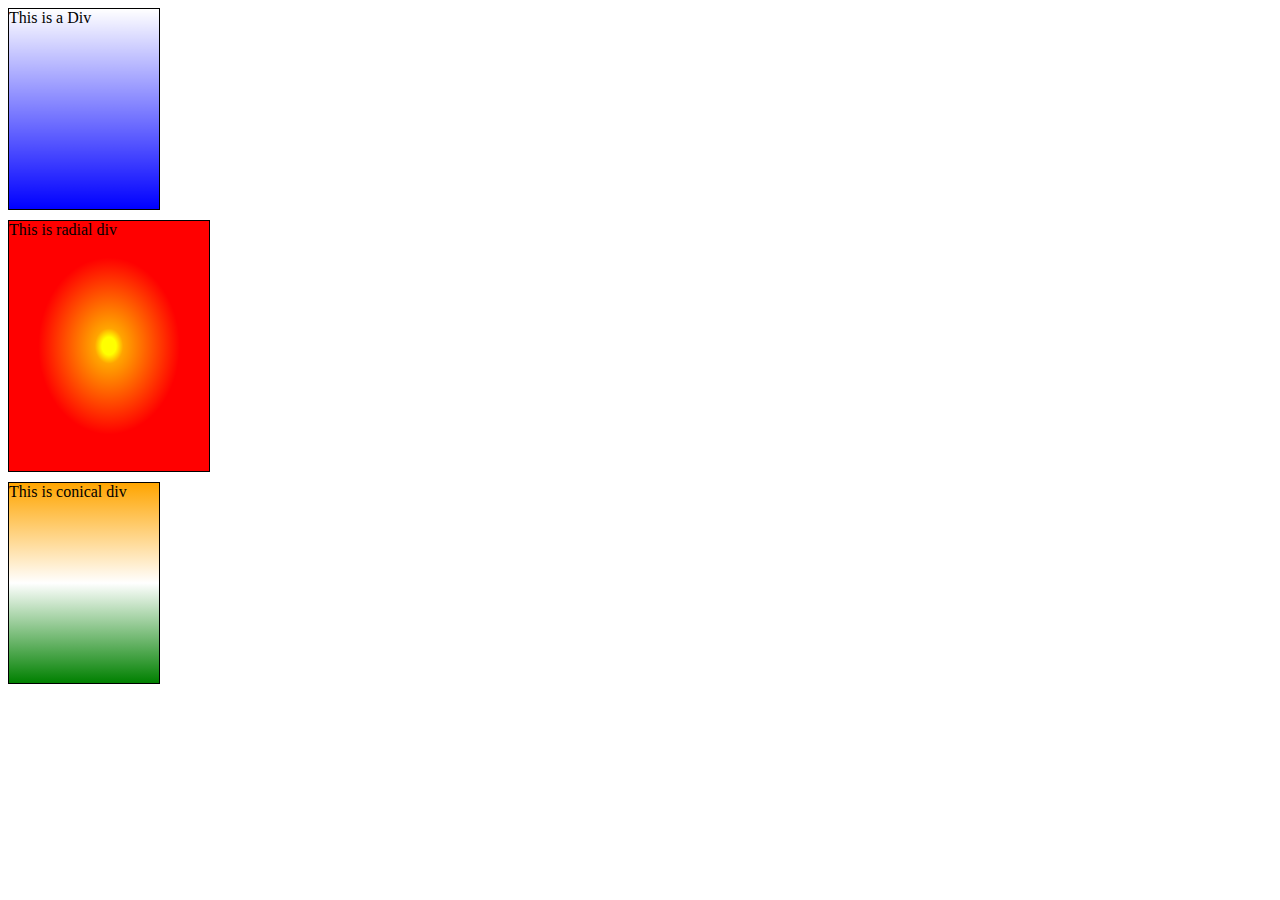
<file: css/index.html>
<!DOCTYPE html>
<html lang="en">
<head>
    <meta charset="UTF-8">
    <meta name="viewport" content="width=device-width, initial-scale=1.0">
    <title>Document</title>
    <link rel="stylesheet" href="style.css">
</head>
<body>
    <div class="box">This is a Div</div>

    <div class="mydiv">
        This is radial div
    </div>

    <div class="mydiv1">
        This is conical div
    </div>
</body>
</html>
</file>
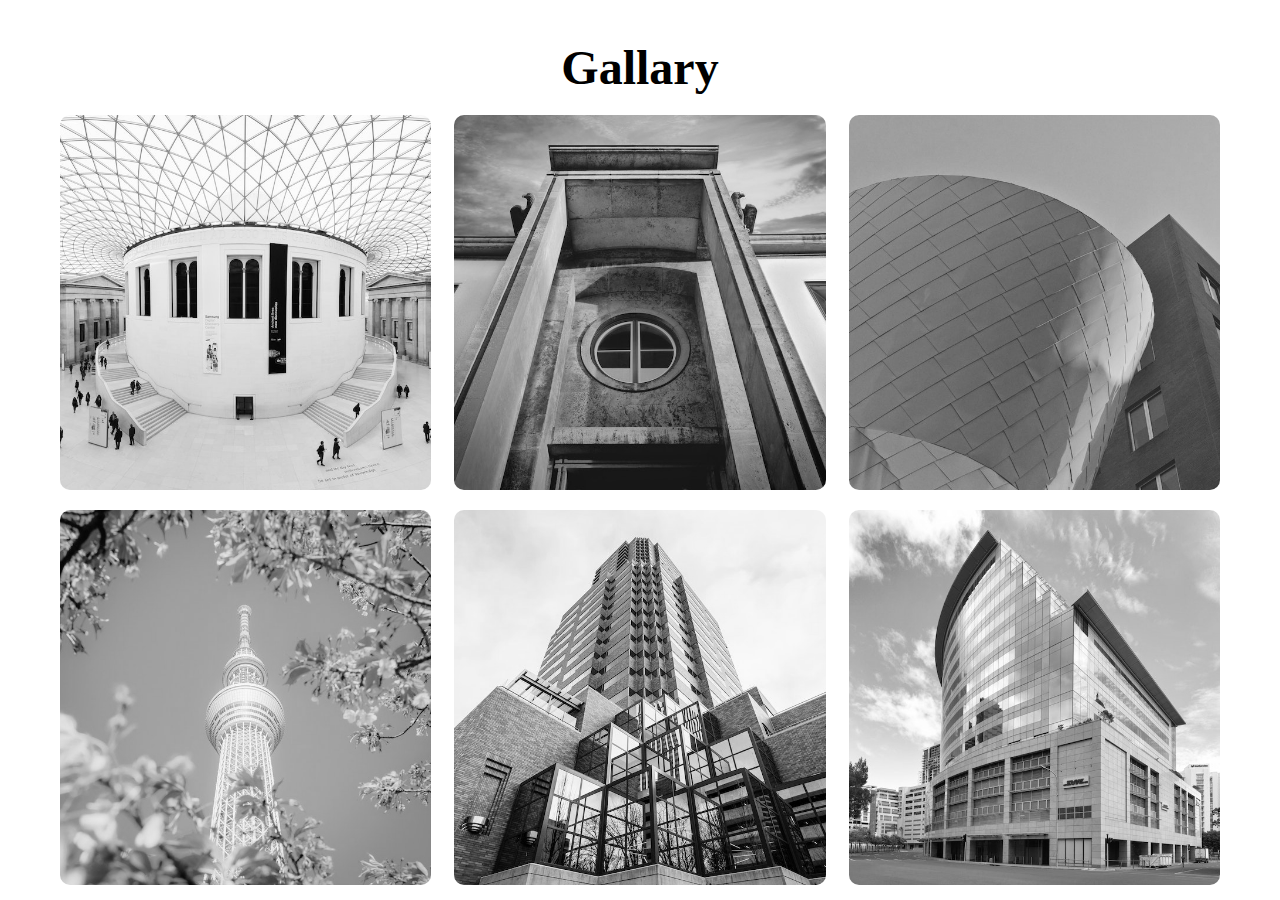
<file: css/img/Card/card.html>
<!DOCTYPE html>
<html lang="en">
<head>
    <meta charset="UTF-8">
    <meta name="viewport" content="width=device-width, initial-scale=1.0">
    <title>Document</title>
    <link rel="stylesheet" href="card.css">
</head>
<body>
    <div class="wrapper">

        <div class="container">
            <h1>Gallary</h1>

            <div class="gallary">

                <figure class="card">
                    <img src="image1.jpg" alt="">
                    <figcaption>image1</figcaption>
                </figure>
                <figure class="card">
                    <img src="image2.jpeg" alt="">
                    <figcaption>image2</figcaption>
                </figure>
                <figure class="card">
                    <img src="image3.jpeg" alt="">
                    <figcaption>image3</figcaption>
                </figure>
                <figure class="card">
                    <img src="image4.jpeg" alt="">
                    <figcaption>image4</figcaption>
                </figure>
                <figure class="card">
                    <img src="image5.jpeg" alt="">
                    <figcaption>image5</figcaption>
                </figure>
                <figure class="card">
                    <img src="image6.jpeg" alt="">
                    <figcaption>image6</figcaption>
                </figure>
                <figure class="card">
                    <img src="image7.jpeg" alt="">
                    <figcaption>image7</figcaption>
                </figure>
                <figure class="card">
                    <img src="image8.jpeg" alt="">
                    <figcaption>image8</figcaption>
                </figure>
                <figure class="card">
                    <img src="image9.jpeg" alt="">
                    <figcaption>image9</figcaption>
                </figure>

            </div>
        </div>
    </div>
</body>
</html>
</file>
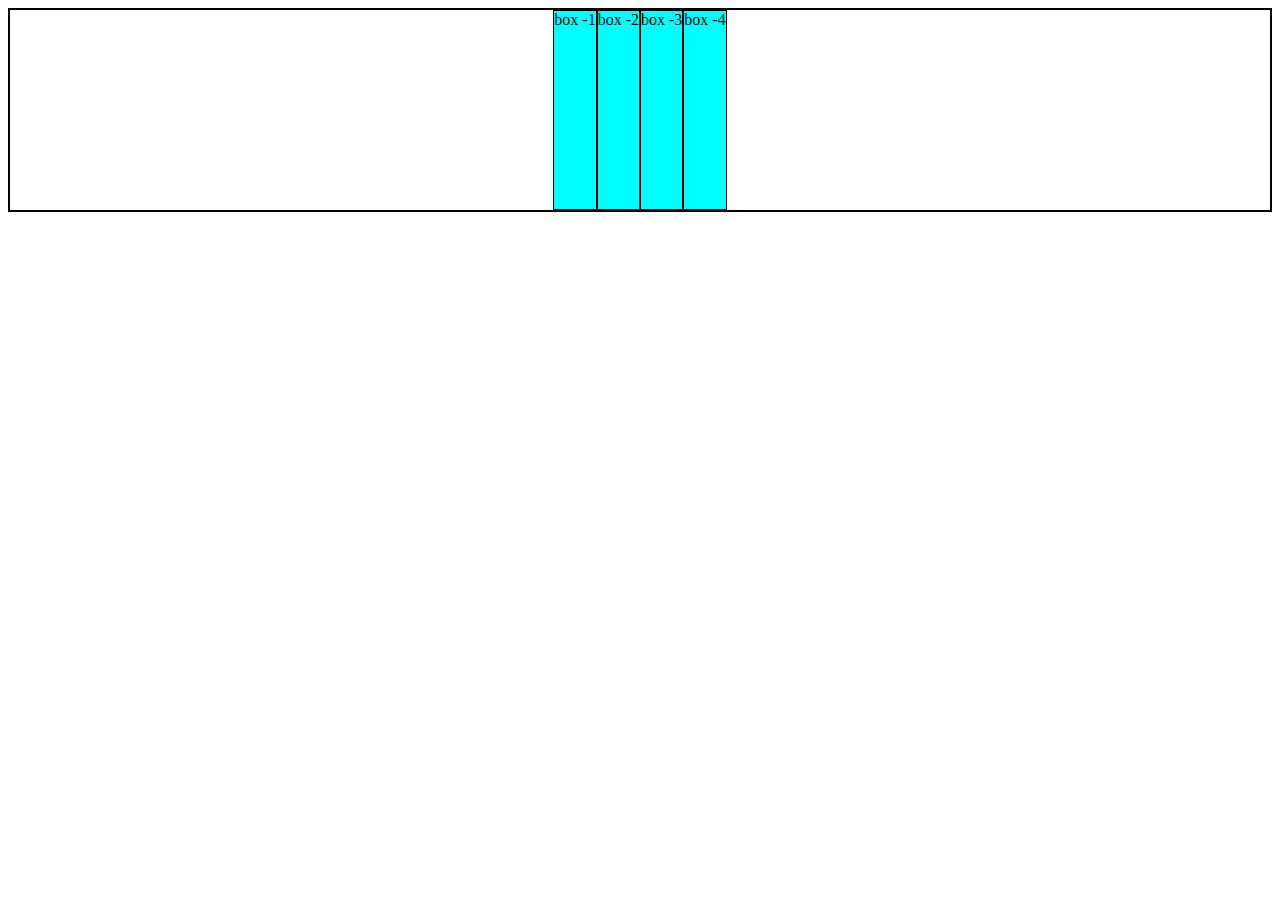
<file: css/img/postion/flex.html>
<!DOCTYPE html>
<html lang="en">
<head>
    <meta charset="UTF-8">
    <meta name="viewport" content="width=device-width, initial-scale=1.0">
    <title>Document</title>
    <link rel="stylesheet" href="flex.css">
</head>
<body>
    

    <!-- <div class="container">
        <box id="box1">box1</box>
        <box id="box2">box2</box>
        <box id="box3">box3</box>
        <box id="box4">box4</box>
    </div> -->

    <div class="container">
        <div class="box">box -1</div>
        <div class="box">box -2</div>
        <div class="box">box -3</div>
        <div class="box">box -4</div>
    </div>
</body>
</html>
</file>
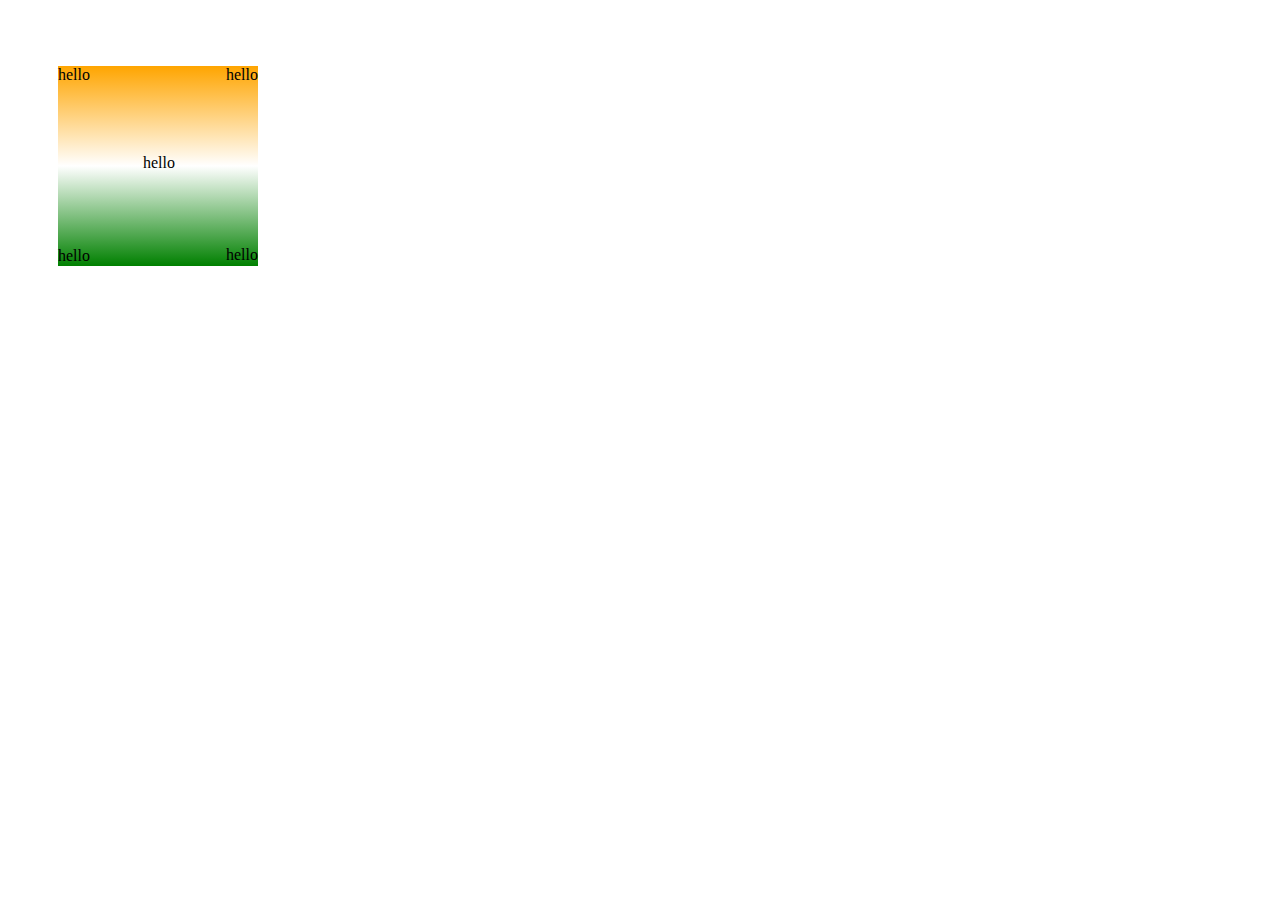
<file: css/img/postion/position.html>
<!DOCTYPE html>
<html lang="en">
<head>
    <meta charset="UTF-8">
    <meta name="viewport" content="width=device-width, initial-scale=1.0">
    <title>Document</title>
    <link rel="stylesheet" href="style.css">
</head>
<body>
    

    <div class="box">
         <p id="box1">hello</p>
         <p id="box2">hello</p>
         <p id="box3">hello</p>
         <p id="box4">hello</p>
         <p id="box5">hello</p>
    </div>
</body>
</html>
</file>
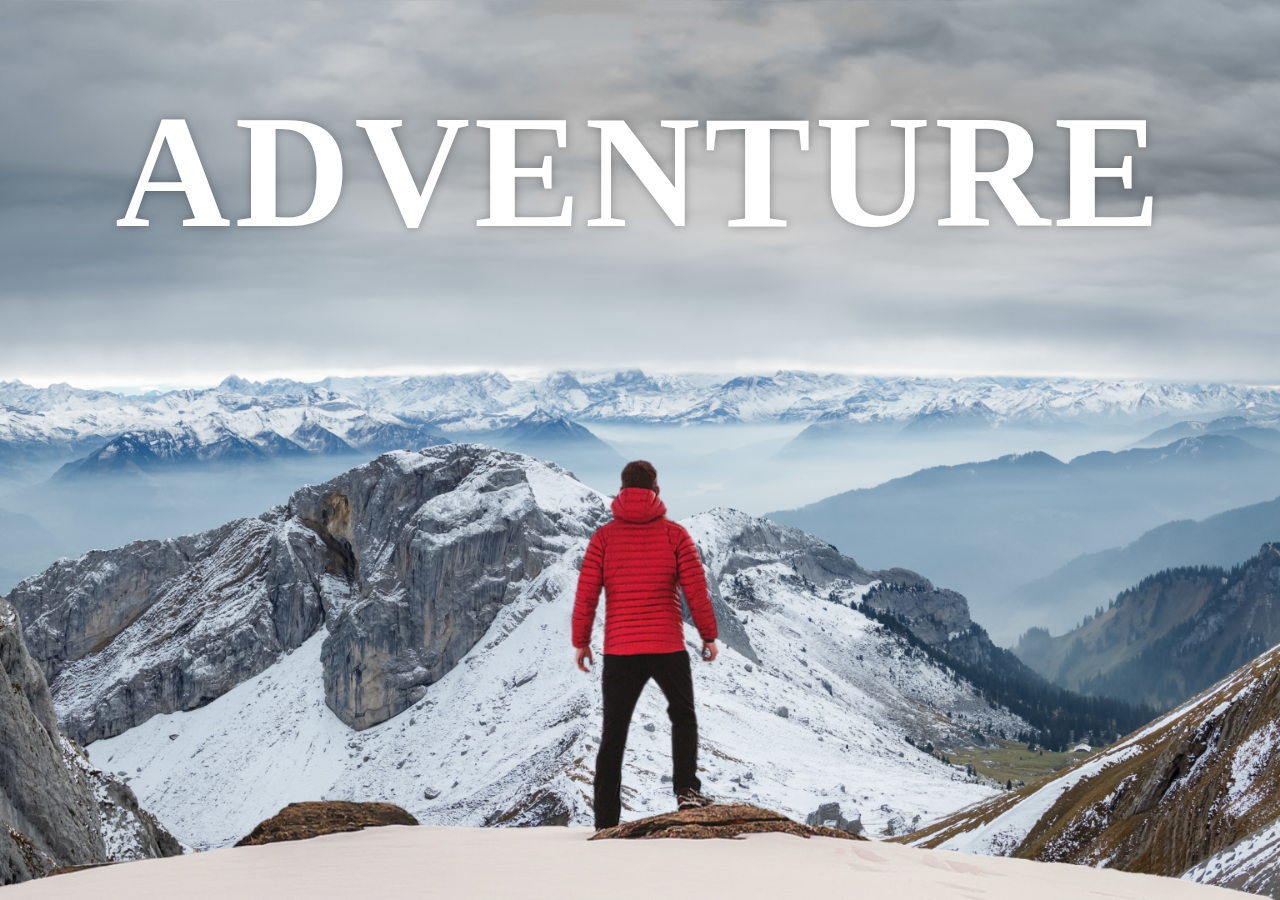
<file: css/img/parallelEffect/imager/parallax.html>
<!DOCTYPE html>
<html lang="en">
<head>
    <meta charset="UTF-8">
    <meta name="viewport" content="width=device-width, initial-scale=1.0">
    <title>Document</title>
    <link rel="stylesheet" href="style.css">
</head>
<body>
    <div id="wrapper">

        <div class="container">

            <img src="background.png" alt="forgroundImage" class="background">
            <img src="foreground.png" alt="forgroundImage" class="foreground" >

            <h1>ADVENTURE</h1>
        </div>

         <section>
            <h2 class="secHeading">Adventure Time</h2>
            <p class="text">
                Lorem ipsum dolor sit amet consectetur, adipisicing elit. Qui necessitatibus commodi alias? Veritatis, eligendi nisi. Amet exercitationem, recusandae dolore corrupti laborum aperiam repellendus natus voluptatem quam atque aliquam beatae. Odit deserunt nisi optio eveniet? Aliquam possimus molestiae, ullam illum accusamus autem accusantium! Voluptate laboriosam eum saepe ex veritatis est? Numquam eaque autem labore provident dolorum, velit omnis mollitia eos adipisci!
                <br> <br>
                Lorem, ipsum dolor sit amet consectetur adipisicing elit. Ad, itaque hic tempore rem eveniet sed repudiandae molestiae magnam aut quod consequatur, harum, totam beatae fugiat ipsam? Explicabo, blanditiis quod similique fugiat fugit ea expedita deleniti doloribus, delectus perferendis, tempore amet maiores libero sapiente voluptatem reprehenderit? Illum alias commodi cupiditate corporis mollitia ab quaerat, ipsum est excepturi vitae a sunt optio.
            </p>

            <div class="bg bg1">
                <h2 class="desc">BIKING</h2>
            </div>
            <p class="text">
                Lorem ipsum dolor sit amet consectetur, adipisicing elit. Qui necessitatibus commodi alias? Veritatis, eligendi nisi. Amet exercitationem, recusandae dolore corrupti laborum aperiam repellendus natus voluptatem quam atque aliquam beatae. Odit deserunt nisi optio eveniet? Aliquam possimus molestiae, ullam illum accusamus autem accusantium! Voluptate laboriosam eum saepe ex veritatis est? Numquam eaque autem labore provident dolorum, velit omnis mollitia eos adipisci!
                <br> <br>
                Lorem, ipsum dolor sit amet consectetur adipisicing elit. Ad, itaque hic tempore rem eveniet sed repudiandae molestiae magnam aut quod consequatur, harum, totam beatae fugiat ipsam? Explicabo, blanditiis quod similique fugiat fugit ea expedita deleniti doloribus, delectus perferendis, tempore amet maiores libero sapiente voluptatem reprehenderit? Illum alias commodi cupiditate corporis mollitia ab quaerat, ipsum est excepturi vitae a sunt optio.
            </p>

            <div class="bg bg2">
                <h2 class="desc">PARA GLIDING</h2>
            </div>
            <p class="text">
                Lorem ipsum dolor sit amet consectetur, adipisicing elit. Qui necessitatibus commodi alias? Veritatis, eligendi nisi. Amet exercitationem, recusandae dolore corrupti laborum aperiam repellendus natus voluptatem quam atque aliquam beatae. Odit deserunt nisi optio eveniet? Aliquam possimus molestiae, ullam illum accusamus autem accusantium! Voluptate laboriosam eum saepe ex veritatis est? Numquam eaque autem labore provident dolorum, velit omnis mollitia eos adipisci!
                <br> <br>
                Lorem, ipsum dolor sit amet consectetur adipisicing elit. Ad, itaque hic tempore rem eveniet sed repudiandae molestiae magnam aut quod consequatur, harum, totam beatae fugiat ipsam? Explicabo, blanditiis quod similique fugiat fugit ea expedita deleniti doloribus, delectus perferendis, tempore amet maiores libero sapiente voluptatem reprehenderit? Illum alias commodi cupiditate corporis mollitia ab quaerat, ipsum est excepturi vitae a sunt optio.
            </p>

            <div class="bg bg3">
                <h2 class="desc">SURFING</h2>
            </div>
            <p class="text">
                Lorem ipsum dolor sit amet consectetur, adipisicing elit. Qui necessitatibus commodi alias? Veritatis, eligendi nisi. Amet exercitationem, recusandae dolore corrupti laborum aperiam repellendus natus voluptatem quam atque aliquam beatae. Odit deserunt nisi optio eveniet? Aliquam possimus molestiae, ullam illum accusamus autem accusantium! Voluptate laboriosam eum saepe ex veritatis est? Numquam eaque autem labore provident dolorum, velit omnis mollitia eos adipisci!
                <br> <br>
                Lorem, ipsum dolor sit amet consectetur adipisicing elit. Ad, itaque hic tempore rem eveniet sed repudiandae molestiae magnam aut quod consequatur, harum, totam beatae fugiat ipsam? Explicabo, blanditiis quod similique fugiat fugit ea expedita deleniti doloribus, delectus perferendis, tempore amet maiores libero sapiente voluptatem reprehenderit? Illum alias commodi cupiditate corporis mollitia ab quaerat, ipsum est excepturi vitae a sunt optio.
            </p>


        </section>

    </div>
</body>
</html>
</file>
<file: css/style.css>
.box{
    border: 1px solid black;
    height: 200px;
    width: 150px;
    background-image: linear-gradient(red,blue);
    background-image: linear-gradient(to top,red,blue);
    background-image: linear-gradient(to right,red,blue);
    background-image: linear-gradient(to bottom right,red,blue);
    background-image: linear-gradient(210deg,red,blue);
    background-image: linear-gradient(180deg,red,blue);
    background-image: linear-gradient(to bottom,rgba(255,0,0,0),rgba(0,0,255,1));
}

.mydiv{
    border:  1px solid black;
    margin-top: 10px;
    height: 250px;
    width: 200px;
    background-image: radial-gradient(red,blue,orange);
    background-image: radial-gradient(yellow 5%, orange 10%,red 50%);

}

.mydiv1{
    border: 1px solid black;
    height: 200px;
    width: 150px;
    margin-top: 10px;
    background-image: linear-gradient(orange,white,green);
}
</file>
<file: css/img/Card/card.css>
*{
    margin: 0;
    padding: 0;
    box-sizing: border-box;
}

.wrapper{

    height: 100vh;
    overflow-x: hidden;
    overflow-y: auto;
}

.container{
  height:100%;
  max-width:1200px;
  margin:0 auto;
  padding:20px;
}
.container h1{

    margin: 20px  100px;
    text-align: center;
    margin-bottom: 20px;
    font-size: 3rem;
}

.gallary{
    display: flex;
    flex-wrap: wrap;
    justify-content: space-between;
}

.card{
    width: 32%;
    position: relative;
    margin-bottom: 20px;
    border-radius: 10px;
    overflow: hidden;
}

.card img{
 width: 100%;
 height: 100%;
 filter: grayscale(100%);
 box-shadow: 0 0 20px #333;
 object-fit: cover;
}

.card:hover{
    transform: scale(1.03);
    transition: 0.5s;
    filter: drop-shadow(0 0 10px #333);
}
.card:hover img{
    filter: grayscale(0%);
}

.card figcaption{
    position: absolute;
    bottom: 0;
    left: 0;
    padding: 25px;
    width: 100%;
    height: 20%;
    font-size: 16px;
    font-weight: 500;
    color: #fff;
    opacity: 0;
    border-radius:  0 0 10px 10px;
    background: linear-gradient( 0deg, rgba(0,0,0,0.5) 0%,rgba(255,255,255,0)100%);
transition: 0.3s;
}

.card:hover figcaption{
    opacity: 1;
    transform: scale(1.03);
}
</file>
<file: css/img/postion/flex.css>
.container{
    height: 200px;
    /* width: 200px; */
    border: 2px solid black;
    /* display: inline-block; */
    display: flex;
    /* flex-direction: column; */
    /* flex-direction: row; */
    /* flex-direction: column-reverse; */
    /* flex-direction: row-reverse; */
/* flex: wrap; */
    justify-content: center;



}

.box{
    border: 1px solid black;  
    background-color: aqua;  
}
</file>
<file: css/img/postion/style.css>
div{
    height: 200px;
    width: 200px;
    background-image: linear-gradient(orange,white,green);
}

.box{
    position: relative;
    top: 50px;
    left: 50px;
}
#box2{
    position: relative;
    left: 168px;
    top: -34px;
}

#box3{
    position: relative;
    left: 168px;
    top: 112px;
}

#box4{
    position: relative;
    top: 79px;
}

#box5{
position: relative;
left: 85px;
bottom: 48px;
}
</file>
<file: css/img/parallelEffect/imager/style.css>
*{
    margin: 0;
    padding: 0;
    box-sizing: border-box;
}

#wrapper{
    height:100vh;
    overflow-x: hidden;
    perspective: 10px;
}

.container{
    position:relative;
    height: 100%;
    display:flex;
    justify-content: center;
    align-items: center;
    transform-style: preserve-3d;
    z-index: -1;
}

.background{
    transform: translateZ(-40px) scale(5);
}

.foreground{
    transform: translateZ(-20px) scale(3);
}

.background, .foreground{
    position:absolute;
    height:100%;
    width:100%;
    object-fit: cover;
    z-index:-1;
}

h1{
    position: absolute;
    top:5rem;

    font-size:10rem;
    letter-spacing:4px;
    color:white;
    text-shadow:0 0 10px rgba(0,0,0,0.3);
}

section{
    background-color: rgb(45,45,45);
    color:white;
    padding:5rem 0;
}

.secHeading{
    font-size:5rem;
    padding:0 10rem;
}

.text{
    font-size:1.5rem;
    padding: 0 10rem;
    margin: 5rem 0;
}

.bg{
    position:relative;
    width:100%;
    background-attachment: fixed;
    background-position: center;
    background-size: cover;
    height:500px;
}

.desc{
    position: absolute;
    background-color: white;   
    padding: 0.5rem 2.5rem;
    top:50%;
    left:50%;
    transform: translateX(-50%) translateX(-50%);
    color:black;
    font-size:3.5rem;
    font-weight:600;
}

.bg1{
    background-image: url(sport-1.jpg);
}

.bg2{
    background-image: url(sport-2.jpg);
}

.bg3{
    background-image: url(sport-3.jpg);
}
</file>
